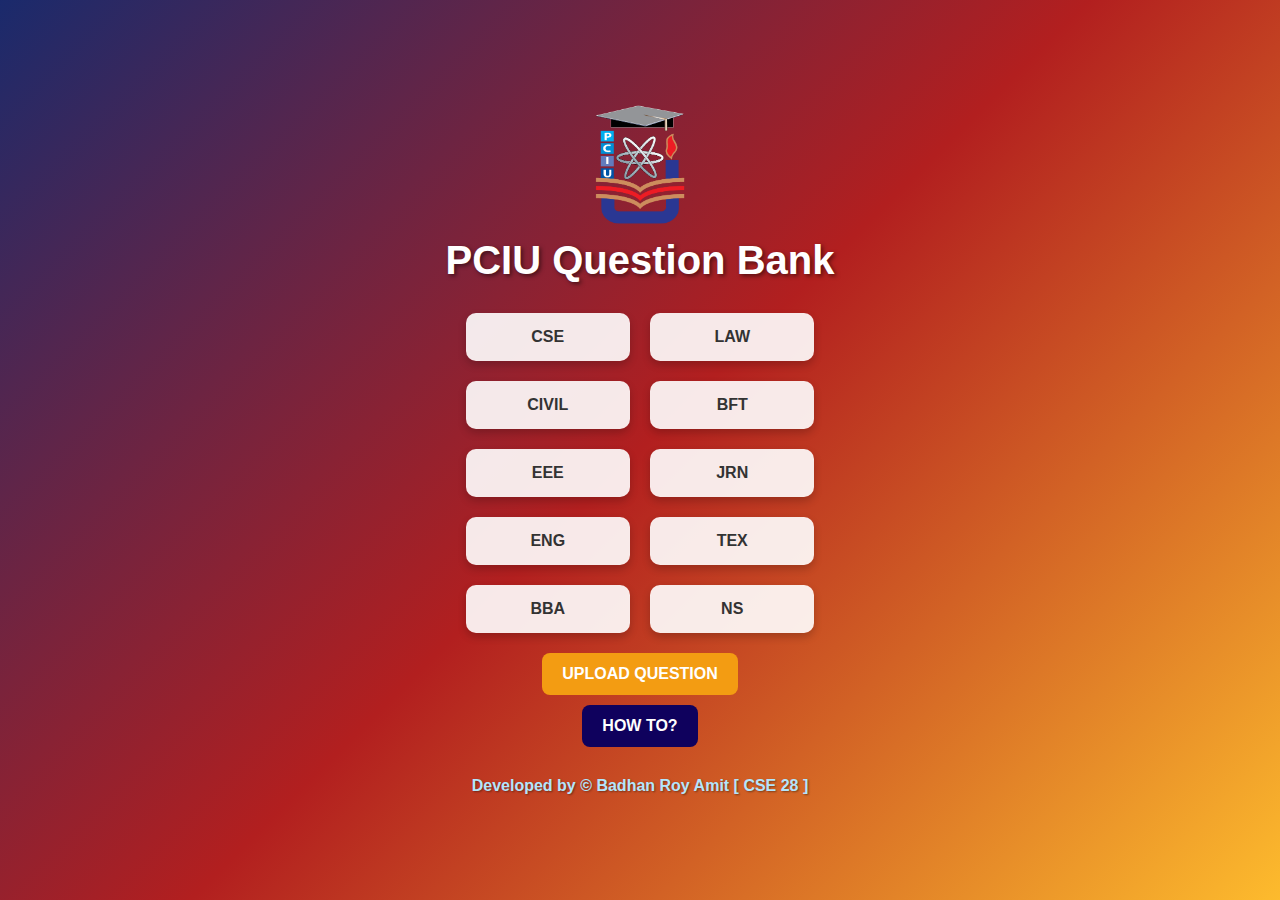
<file: index.html>
<!DOCTYPE html>
<html lang="en">
<head>
    <meta charset="UTF-8">
    <meta name="viewport" content="width=device-width, initial-scale=1.0">
    <title>PCIU Question Bank</title>
    <link rel="stylesheet" href="style.css">
</head>
<body>
    <div class="container">
        <header class="header">
            <div class="logo">
                <img src="PCIU.png" alt="PCIU Logo">
            </div>
            <h1>PCIU Question Bank</h1>
        </header>
        <main>
            <div class="grid">
                <div class="grid-item"><a href="cse.html">CSE</a></div>
                <div class="grid-item"><a href="LAW.html">LAW</a></div>
                <div class="grid-item"><a href="civil.html">CIVIL</a></div>
                <div class="grid-item"><a href="BFT.html">BFT</a></div>
                <div class="grid-item"><a href="EEE.html">EEE</a></div>
                <div class="grid-item"><a href="JRN.html">JRN</a></div>
                <div class="grid-item"><a href="ENG.html">ENG</a></div>
                <div class="grid-item"><a href="TEX.html">TEX</a></div>
                <div class="grid-item"><a href="BBA.html">BBA</a></div>
                <div class="grid-item"><a href="NS.html">NS</a></div>
            </div>

            <div class="upload">
                <a href="https://forms.gle/6uDKPYjg3EP7YMmo6">Upload Question</a>
            </div>
            <div class="howto">
                <a href="https://www.youtube.com/playlist?list=PLtH064VoOKYeb5g1RtqcZ8BDFjIRAAWF8" target="_blank">How To? </a>
            </div>
        </main>
        <footer>
                <h2>Developed by &copy; <a href="https://www.facebook.com/BadhanAmitRoy.25/" target="_blank">Badhan Roy Amit [ CSE 28 ]</a></h2>
        </footer>
    </div>
</body>
</html>
</file>
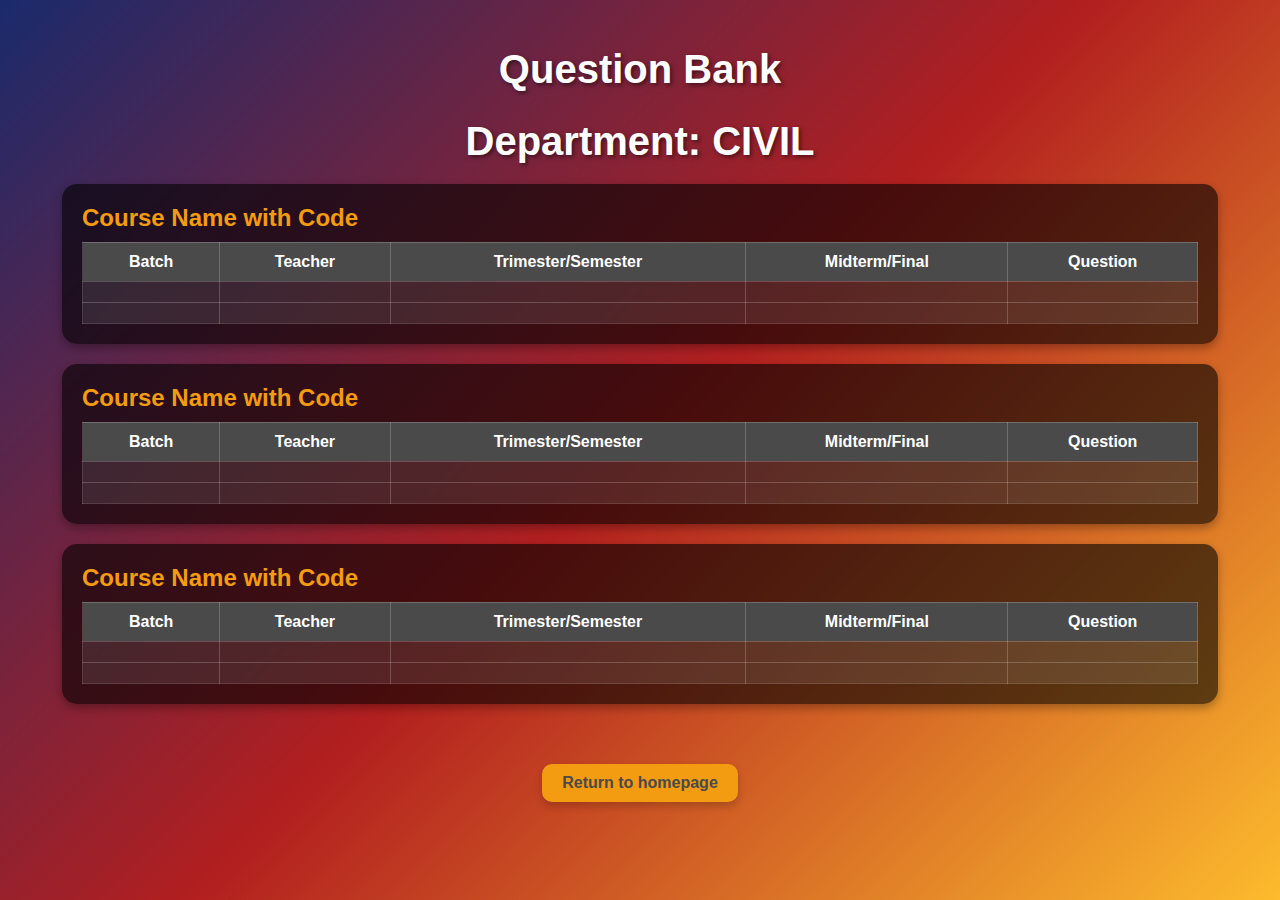
<file: civil.html>
<!DOCTYPE html>
<html lang="en">
<head>
    <meta charset="UTF-8">
    <meta name="viewport" content="width=device-width, initial-scale=1.0">
    <title>CIVIL Question Bank</title>
    <link rel="stylesheet" href="cse.css">
</head>
<body>
    <div class="container">
        <h1>Question Bank</h1>
        <h1>Department: CIVIL </h1>
        <div class="course-section">
            <div class="course-title">Course Name with Code</div>
            <table class="course-table">
                <thead>
                    <tr>
                        <th>Batch</th>
                        <th>Teacher</th>
                        <th>Trimester/Semester</th>
                        <th>Midterm/Final</th>
                        <th>Question</th>
                    </tr>
                </thead>
                <tbody>
                    <tr>
                        <td></td>
                        <td></td>
                        <td></td>
                        <td></td>
                        <td></td>
                    </tr>
                    <tr>
                        <td></td>
                        <td></td>
                        <td></td>
                        <td></td>
                        <td></td>
                    </tr>
                </tbody>
            </table>
        </div>
        <div class="course-section">
            <div class="course-title">Course Name with Code</div>
            <table class="course-table">
                <thead>
                    <tr>
                        <th>Batch</th>
                        <th>Teacher</th>
                        <th>Trimester/Semester</th>
                        <th>Midterm/Final</th>
                        <th>Question</th>
                    </tr>
                </thead>
                <tbody>
                    <tr>
                        <td></td>
                        <td></td>
                        <td></td>
                        <td></td>
                        <td></td>
                    </tr>
                    <tr>
                        <td></td>
                        <td></td>
                        <td></td>
                        <td></td>
                        <td></td>
                    </tr>
                </tbody>
            </table>
        </div>
        <div class="course-section">
            <div class="course-title">Course Name with Code</div>
            <table class="course-table">
                <thead>
                    <tr>
                        <th>Batch</th>
                        <th>Teacher</th>
                        <th>Trimester/Semester</th>
                        <th>Midterm/Final</th>
                        <th>Question</th>
                    </tr>
                </thead>
                <tbody>
                    <tr>
                        <td></td>
                        <td></td>
                        <td></td>
                        <td></td>
                        <td></td>
                    </tr>
                    <tr>
                        <td></td>
                        <td></td>
                        <td></td>
                        <td></td>
                        <td></td>
                    </tr>
                </tbody>
            </table>
        </div>
        
    </div>
    <a href="index.html"> 
        <button>Return to homepage</button>
    </a>
</body>
</html>
</file>
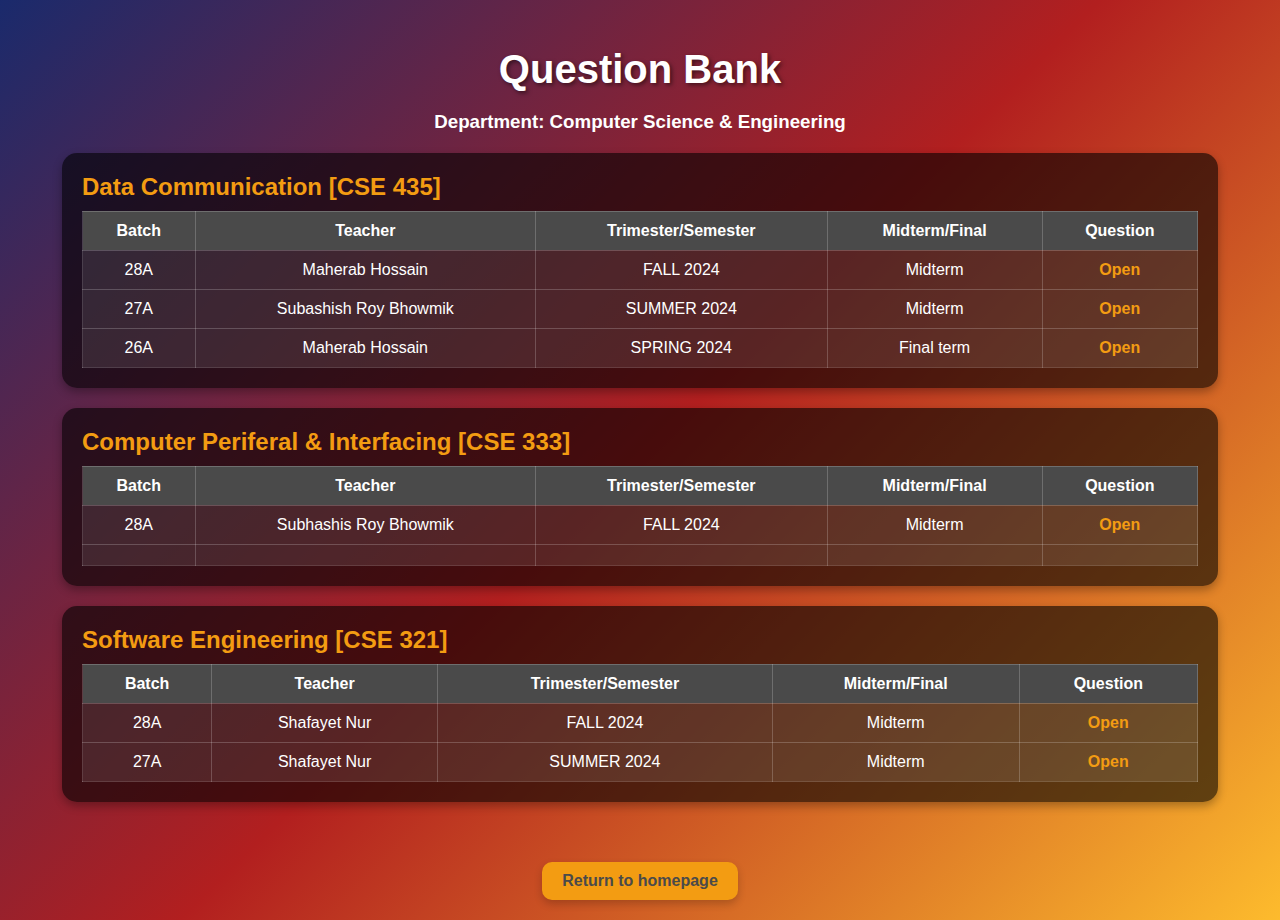
<file: cse.html>
<!DOCTYPE html>
<html lang="en">
<head>
    <meta charset="UTF-8">
    <meta name="viewport" content="width=device-width, initial-scale=1.0">
    <title>CSE Question Bank</title>
    <link rel="stylesheet" href="cse.css">
</head>
<body>
    <div class="container">
        <h1>Question Bank</h1>
        <h3>Department: Computer Science & Engineering </h3>
        <div class="course-section">
            <div class="course-title">Data Communication [CSE 435]</div>
            <table class="course-table">
                <thead>
                    <tr>
                        <th>Batch</th>
                        <th>Teacher</th>
                        <th>Trimester/Semester</th>
                        <th>Midterm/Final</th>
                        <th>Question</th>
                    </tr>
                </thead>
                <tbody>
                    <tr>
                        <td>28A</td>
                        <td>Maherab Hossain</td>
                        <td>FALL 2024</td>
                        <td>Midterm</td>
                        <td><a href="https://drive.google.com/file/d/1d60wY4wK5bUB-Oz1Q40dYRFxMHXmyujS/view?usp=sharing" target="_blank">Open</a></td>
                    </tr>
                    <tr>
                        <td>27A</td>
                        <td>Subashish Roy Bhowmik</td>
                        <td>SUMMER 2024</td>
                        <td>Midterm</td>
                        <td><a href="https://drive.google.com/file/d/1OzVvnR6A1IKW91TxJd48CXW1HpWS-LCs/view?usp=sharing" target="_blank">Open</a></td>
                    </tr>
                    <tr>
                        <td>26A</td>
                        <td>Maherab Hossain</td>
                        <td>SPRING 2024</td>
                        <td>Final term</td>
                        <td><a href="https://drive.google.com/file/d/13HW-mEPFhK9Xq7o-P8VAkIftjmA6Cqjx/view?usp=sharing" target="_blank">Open</a></td>
                    </tr>
                </tbody>
            </table>
        </div>
        <div class="course-section">
            <div class="course-title">Computer Periferal & Interfacing [CSE 333]</div>
            <table class="course-table">
                <thead>
                    <tr>
                        <th>Batch</th>
                        <th>Teacher</th>
                        <th>Trimester/Semester</th>
                        <th>Midterm/Final</th>
                        <th>Question</th>
                    </tr>
                </thead>
                <tbody>
                    <tr>
                        <td>28A</td>
                        <td>Subhashis Roy Bhowmik</td>
                        <td>FALL 2024</td>
                        <td>Midterm</td>
                        <td><a href="https://drive.google.com/file/d/12o0KGSbbW7uoy4y3LNvhpSssNL5opVdt/view?usp=drive_link " target="_blank">Open</a></td>
                    </tr>
                    <tr>
                        <td></td>
                        <td></td>
                        <td></td>
                        <td></td>
                        <td></td>
                    </tr>
                </tbody>
            </table>
        </div>
        <div class="course-section">
            <div class="course-title">Software Engineering [CSE 321]</div>
            <table class="course-table">
                <thead>
                    <tr>
                        <th>Batch</th>
                        <th>Teacher</th>
                        <th>Trimester/Semester</th>
                        <th>Midterm/Final</th>
                        <th>Question</th>
                    </tr>
                </thead>
                <tbody>
                    <tr>
                        <td>28A</td>
                        <td>Shafayet Nur</td>
                        <td>FALL 2024</td>
                        <td>Midterm</td>
                        <td><a href="https://drive.google.com/file/d/1Ee2kQnvz86LjAIAy4FcatlmYbWbYliYC/view?usp=drivesdk" target="_blank">Open</a></td>
                    </tr>
                    <tr>
                        <td>27A</td>
                        <td>Shafayet Nur</td>
                        <td>SUMMER 2024</td>
                        <td>Midterm</td>
                        <td><a href="https://drive.google.com/file/d/1Ee2kQnvz86LjAIAy4FcatlmYbWbYliYC/view?usp=drivesdk" target="_blank">Open</a></td>
                    </tr>
                </tbody>
            </table>
        </div>
    </div>
    <a href="index.html"> 
        <button>Return to homepage</button>
    </a>
</body>
</html>
</file>
<file: cse.css>
/* cse.css */
body {
    margin: 0;
    padding: 0;
    font-family: 'Arial', sans-serif;
    background: linear-gradient(135deg, #1a2a6c, #b21f1f, #fdbb2d);
    color: #fff;
    text-align: center;
    min-height: 100vh;
    display: flex;
    flex-direction: column;
    justify-content: flex-start;
}

.container {
    padding: 20px;
}

h1 {
    font-size: 2.5em;
    margin-bottom: 10px;
    text-shadow: 2px 2px 4px rgba(0, 0, 0, 0.5);
}

.course-section {
    margin: 20px auto;
    max-width: 90%;
    background-color: rgba(0, 0, 0, 0.6);
    padding: 20px;
    border-radius: 15px;
    box-shadow: 0 4px 10px rgba(0, 0, 0, 0.3);
    overflow-x: auto; /* Add scrollability */
}

.course-section::-webkit-scrollbar {
    height: 8px;
}

.course-section::-webkit-scrollbar-thumb {
    background: #f39c12;
    border-radius: 10px;
}

.course-section::-webkit-scrollbar-track {
    background: rgba(0, 0, 0, 0.5);
}

.course-title {
    font-size: 1.5em;
    margin-bottom: 10px;
    text-align: left;
    color: #f39c12;
    font-weight: bold;
}

.course-table {
    width: 100%;
    border-collapse: collapse;
    margin: 0 auto;
    min-width: 700px; /* Ensure minimum table width for scrolling */
    white-space: nowrap; /* Prevent table content from wrapping */
}

.course-table thead th {
    background-color: #4a4a4a;
    color: #fff;
    font-weight: bold;
    padding: 10px;
    text-align: center;
}

.course-table tbody tr {
    background-color: rgba(255, 255, 255, 0.1);
    color: #fff;
    transition: background-color 0.3s ease;
}

.course-table tbody tr:hover {
    background-color: rgba(255, 255, 255, 0.2);
}

.course-table td,
.course-table th {
    padding: 10px;
    text-align: center;
    border: 1px solid rgba(255, 255, 255, 0.2);
}

.course-table a {
    color: #f39c12;
    font-weight: bold;
    text-decoration: none;
    transition: color 0.3s ease;
}

.course-table a:hover {
    color: #d35400;
}

button {
    background-color: #f39c12;
    color: #4a4a4a;
    padding: 10px 20px;
    margin: 20px auto;
    font-size: 1em;
    font-weight: bold;
    border: none;
    border-radius: 10px;
    cursor: pointer;
    transition: transform 0.3s ease, background-color 0.3s ease;
    box-shadow: 0 4px 8px rgba(0, 0, 0, 0.2);
}

button:hover {
    transform: translateY(-5px);
    background-color: #d35400;
    color: #fff;
}

a {
    text-decoration: none;
}

/* Responsive Design */
@media (max-width: 768px) {
    h1 {
        font-size: 2em;
    }

    .course-title {
        font-size: 1.3em;
    }

    .course-table th,
    .course-table td {
        font-size: 0.9em;
        padding: 8px;
    }

    button {
        font-size: 0.9em;
        padding: 8px 15px;
    }
}

@media (max-width: 480px) {
    h1 {
        font-size: 1.8em;
    }

    .course-title {
        font-size: 1.2em;
    }

    .course-section {
        padding: 10px;
    }

    .course-table {
        min-width: 600px; /* Ensure smaller minimum width for easier scrolling on phones */
        font-size: 0.8em;
    }

    button {
        font-size: 0.8em;
    }
}
</file>
<file: style.css>
/* General Reset */
body, h1, h2, a {
    margin: 0;
    padding: 0;
    font-family: 'Arial', sans-serif;
    text-align: center;
}
a{
    text-decoration: none;
}
body {
    background: linear-gradient(135deg, #1a2a6c, #b21f1f, #fdbb2d);
    color: #fff;
    min-height: 100vh;
    display: flex;
    flex-direction: column;
    justify-content: space-between;
}

/* Container */
.container {
    max-width: 1200px;
    margin: auto;
    padding: 20px;
}

/* Header */
.header {
    margin-bottom: 30px;
}

.logo img {
    width: 7vw;
    max-width: 150px;
    height: auto;
    margin-bottom: 10px;
}

h1 {
    font-size: 2.5rem;
    text-shadow: 2px 2px 4px rgba(0, 0, 0, 0.5);
}

/* Grid */
.grid {
    display: grid;
    grid-template-columns: repeat(auto-fit, minmax(120px, 1fr));
    gap: 20px;
    margin: 20px 0;
    padding: 0 20px;
}

.grid-item {
    background: rgba(255, 255, 255, 0.9);
    color: #333;
    padding: 15px;
    border-radius: 10px;
    text-transform: uppercase;
    font-weight: bold;
    box-shadow: 0 4px 8px rgba(0, 0, 0, 0.2);
    transition: transform 0.3s ease, box-shadow 0.3s ease;
}

.grid-item a {
    text-decoration: none;
    color: #333;
    display: block;
}

.grid-item:hover {
    transform: scale(1.05);
    box-shadow: 0 8px 15px rgba(0, 0, 0, 0.3);
}

/* Upload Button */
.upload a,.howto a {
    display: inline-block;
    background: #f39c12;
    color: #fff;
    padding: 12px 20px;
    border-radius: 8px;
    text-decoration: none;
    text-transform: uppercase;
    font-weight: bold;
    transition: background 0.3s ease;
}

.howto a{
    margin-top: 10px;
    background: #0f015d;
}

.upload a:hover{
    background: #8b3902;
}

.howto a:hover{
    background: #1e07cc;
}

/* Footer */
footer h2, footer a{
    margin-top: 30px;
    font-size: 1rem;
    color: #b3e5fc;
    text-shadow: 1px 1px 2px rgba(0, 0, 0, 0.4);
}

/* Responsive Design */
@media (max-width: 768px) {
    h1 {
        font-size: 2rem;
    }

    .logo img {
        width: 20vw;
    }

    .grid-item {
        font-size: 0.9rem;
    }

    footer h2 {
        font-size: 0.85rem;
    }
}

@media (max-width: 480px) {
    h1 {
        font-size: 1.8rem;
    }

    .grid {
        gap: 15px;
    }

    .grid-item {
        font-size: 0.85rem;
    }

    .upload a {
        font-size: 0.9rem;
        padding: 10px 15px;
    }
}
</file>
